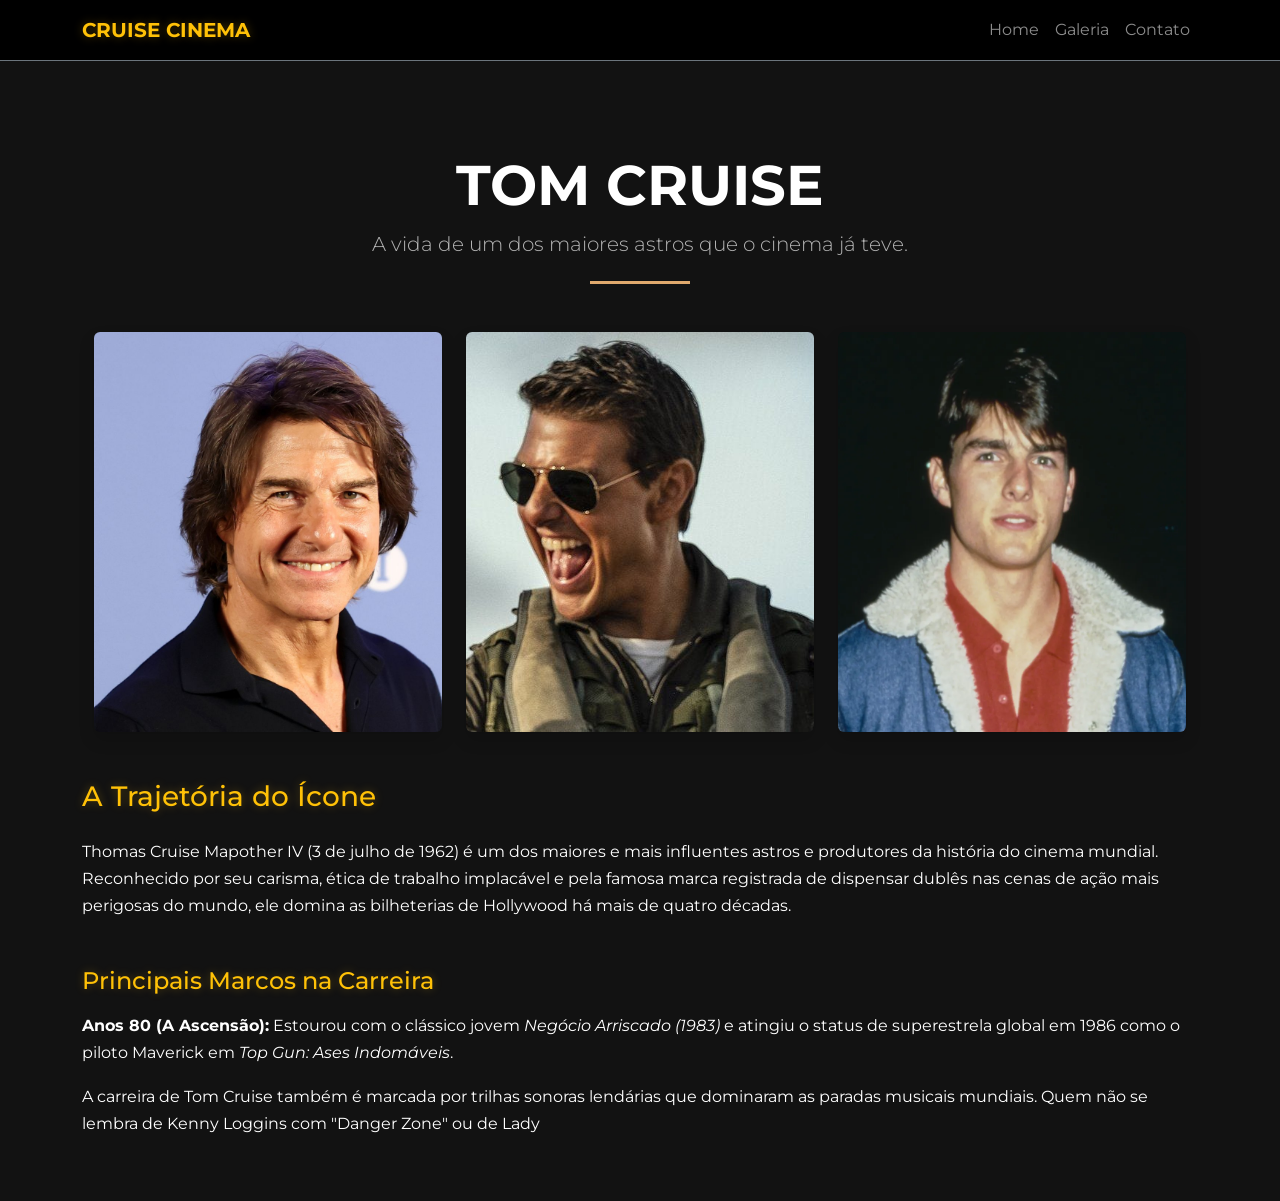
<file: biografia.html>
<!--
AF - Avaliação Final - Linguagens de Programação
Tema do Projeto: Música / Cinema (SoundWave Arena - Especial Tom Cruise)
Aluno 1: Andresa Cristina Najarro de Campos - RA: 251538
Aluno 2: Renan Machado de Almeida - RA: 250934
Professor: Abimael de Oliveira
Data de entrega: 07/06
-->
<!DOCTYPE html>
<html lang="pt-br">
<head>
    <meta charset="UTF-8">
    <meta name="viewport" content="width=device-width, initial-scale=1.0">
    <title>Cruise Cinema - Biografia</title>

    <link href="https://cdn.jsdelivr.net/npm/bootstrap@5.3.2/dist/css/bootstrap.min.css" rel="stylesheet">
    
    <link href="https://cdnjs.cloudflare.com/ajax/libs/font-awesome/6.4.2/css/all.min.css" rel="stylesheet">

    <link rel="preconnect" href="https://fonts.googleapis.com">
    <link rel="preconnect" href="https://fonts.gstatic.com" crossorigin>
    <link href="https://fonts.googleapis.com/css2?family=Montserrat:ital,wght@0,100..900;1,100..900&family=Playfair:ital,opsz,wght@0,5..1200,300..900;1,5..1200,300..900&display=swap" rel="stylesheet">

    <link rel="stylesheet" href="./css/style.css">
</head>
<body>

    <nav class="navbar navbar-expand-lg navbar-dark bg-black fixed-top border-bottom border-secondary">
        <div class="container">
            <a class="navbar-brand text-gold fw-bold" href="index.html">CRUISE CINEMA</a>

            <button class="navbar-toggler" type="button" data-bs-toggle="collapse" data-bs-target="#menuPrincipal" aria-controls="menuPrincipal" aria-expanded="false" aria-label="Toggle navigation">
                <span class="navbar-toggler-icon"></span>
            </button>

            <div class="collapse navbar-collapse" id="menuPrincipal">
                <ul class="navbar-nav ms-auto">
                    <li class="nav-item">
                        <a class="nav-link" href="index.html">Home</a>
                    </li>
                    <li class="nav-item">
                        <a class="nav-link" href="galeria.html">Galeria</a>
                    </li>
                    <li class="nav-item">
                        <a class="nav-link" href="contato.html">Contato</a>
                    </li>
                </ul>
            </div>
        </div>
    </nav>

    <main class="container my-5 pt-4">
        
        <section class="text-center mb-5 animado">
            <h1 class="display-4 fw-bold text-uppercase text-white">Tom Cruise</h1>
            <p class="lead text-muted">A vida de um dos maiores astros que o cinema já teve.</p>
            <div style="width: 100px; height: 3px; background-color: #e0a96d; margin: 20px auto;"></div>
        </section>

        <section class="container mb-5 animado">
            <div class="row g-4 text-center">
                <div class="col-md-4 col-sm-12">
                    <img src="./img/Tom velho.jpg" alt="Tom Cruise Atual" class="img-fluid rounded shadow" style="height: 400px; width: 100%; object-fit: cover;">
                </div>
                <div class="col-md-4 col-sm-12">
                    <img src="./img/Tom meio novo.jpg" alt="Tom Cruise Anos 90" class="img-fluid rounded shadow" style="height: 400px; width: 100%; object-fit: cover;">
                </div>
                <div class="col-md-4 col-sm-12">
                    <img src="./img/galeria - Tom novo.webp" alt="Tom Cruise Início de Carreira" class="img-fluid rounded shadow" style="height: 400px; width: 100%; object-fit: cover;">
                </div>
            </div>
        </section>

        <div class="row g-5 align-items-start animado">
            <div class="col-lg-12 text-white">
                <h2 class="h3 mb-4 text-gold">A Trajetória do Ícone</h2>
                <p>
                    Thomas Cruise Mapother IV (3 de julho de 1962) é um dos maiores e mais influentes astros e produtores da história do cinema mundial. Reconhecido por seu carisma, ética de trabalho implacável e pela famosa marca registrada de dispensar dublês nas cenas de ação mais perigosas do mundo, ele domina as bilheterias de Hollywood há mais de quatro décadas.
                </p>
                
                <h2 class="h4 mt-5 mb-3 text-gold">Principais Marcos na Carreira</h2>
                <p>
                    <strong>Anos 80 (A Ascensão):</strong> Estourou com o clássico jovem <em>Negócio Arriscado (1983)</em> e atingiu o status de superestrela global em 1986 como o piloto Maverick em <em>Top Gun: Ases Indomáveis</em>.
                </p>
                <p>
                    A carreira de Tom Cruise também é marcada por trilhas sonoras lendárias que dominaram as paradas musicais mundiais. Quem não se lembra de Kenny Loggins com "Danger Zone" ou de Lady
</file>
<file: css/style.css>
/*
AF - Avaliação Final - Linguagens de Programação
Tema do Projeto: FILMES (Tom Cruise)
Aluno 1: Andresa Cristina Najarro de Campos - RA: 251538
Aluno 2: Nome completo - RA: XXXXX
Professor: Abimael de Oliveira
Data de entrega: 07/06
*/

/* =========================================
   1. VARIÁVEIS GLOBAIS
   ========================================= */
:root {
    --bg-dark: #121212;
    --bg-card: #1e1e1e;
    --bg-section: #161515;
    --text-light: #ffffff;
    --text-muted: #b3b3b3;
    --gold-accent: #e0a96d;
    --gold-bright: #ffc107;
    --gold-hover: #ffcd39;
    --border-color: #2d2d2d;
}

/* =========================================
   2. RESET E CONFIGURAÇÕES BASE
   ========================================= */
* {
    margin: 0;
    padding: 0;
    box-sizing: border-box;
}

body {
    font-family: 'Montserrat', 'Segoe UI', Tahoma, sans-serif;
    background-color: var(--bg-dark);
    color: var(--text-light);
    line-height: 1.7;
    padding-top: 80px; /* Evita que o menu fixo do Bootstrap cubra o conteúdo */
    overflow-x: hidden;
    transition: background-color 0.3s ease, color 0.3s ease;
}

img {
    max-width: 100%;
    display: block;
}

/* =========================================
   3. TIPOGRAFIA E UTILITÁRIOS
   ========================================= */
.text-gold {
    color: var(--gold-bright) !important;
    text-shadow: 0px 0px 10px rgba(255, 193, 7, 0.3);
}

.titulo-gradiente {
    background: var(--gold-accent);
    -webkit-background-clip: text;
    -webkit-text-fill-color: transparent;
    font-weight: bold;
}

.text-muted {
    color: var(--text-muted) !important;
}

/* =========================================
   4. HOME - HERO SECTION E BANNER
   ========================================= */
.hero-conteudo {
    display: flex;
    align-items: center;
    justify-content: space-between;
    gap: 40px;
    padding: 60px 0;
}

.hero-text-block {
    flex: 1;
    max-width: 600px;
}

.hero-subtitle {
    color: var(--gold-accent);
    display: flex;
    align-items: center;
    gap: 12px;
    margin-bottom: 15px;
    font-weight: 600;
}

.hero-title {
    font-size: 2.5rem;
    color: var(--gold-bright);
    font-weight: bold;
    margin-bottom: 20px;
}

.hero-text {
    color: var(--text-muted);
    line-height: 1.8;
    margin-bottom: 25px;
}

.hero-img {
    max-width: 400px;
    width: 100%;
    height: auto;
    border-radius: 12px;
    filter: drop-shadow(0px 0px 25px rgba(224, 169, 109, 0.6)); 
    transition: filter 0.3s ease;
}

.hero-img:hover {
    filter: drop-shadow(0px 0px 35px rgba(224, 169, 109, 0.9));
}

/* =========================================
   5. GALERIA DE FILMES (GRID E CARDS)
   ========================================= */
.Filmes {
    background-color: var(--bg-section);
    padding: 60px 0;
}

.section-title {
    color: var(--gold-accent);
    font-weight: bold;
    text-align: center;
    margin-bottom: 40px;
}

.filmes-grid {
    display: flex !important; 
    flex-wrap: wrap;
    gap: 30px;
    justify-content: center;
    margin-top: 40px;
}

.filmes-card {
    flex: 1;
    min-width: 250px;
    max-width: 320px;
    display: flex;
    flex-direction: column;
}

.filme-btn-trigger {
    background: none;
    border: none;
    padding: 0;
    cursor: pointer;
    width: 100%;
}

.filmes-capa {
    width: 100%;
    height: 400px;
    object-fit: cover;
    border-radius: 12px;
    box-shadow: 0 4px 15px rgba(0, 0, 0, 0.4);
    transition: transform 0.3s ease, filter 0.3s ease;
}

.filmes-capa:hover {
    transform: scale(1.03);
    filter: brightness(1.1);
}

.filmes-resumo-box {
    background-color: var(--bg-card);
    border-radius: 8px;
    padding: 15px;
    margin-top: 15px;
    text-align: left;
    border: 1px solid var(--border-color);
}

.filmes-resumo-titulo {
    color: var(--gold-accent);
    font-weight: bold;
    font-size: 1.1rem;
    margin-bottom: 8px;
}

.filmes-resumo-texto {
    color: var(--text-muted);
    font-size: 0.9rem;
    line-height: 1.5;
}

/* =========================================
   6. GALERIA DE SAGAS (FRANQUIAS)
   ========================================= */
.galeria-sagas {
    display: flex !important;
    flex-direction: row !important;
    flex-wrap: wrap !important;
    justify-content: center !important;
    gap: 30px !important;
    width: 100% !important;
    max-width: 1400px;
    margin: 0 auto 50px auto !important;
}

.saga-card {
    width: 320px !important; 
    flex: 0 0 auto !important;
}

.saga-card img {
    width: 100% !important;
    height: 450px !important;
    object-fit: cover !important;
    transition: transform 0.2s ease;
    border-radius: 8px;
}

.saga-card img:hover {
    transform: scale(1.03);
    filter: brightness(1.1);
}

.filmes-revelados {
    display: flex !important;
    flex-direction: row !important;
    flex-wrap: wrap !important;
    justify-content: center !important;
    gap: 20px !important;
    width: 100% !important;
    background-color: #1c1b1b;
    padding: 30px 20px;
    border-radius: 12px;
    margin-top: 20px;
    margin-bottom: 60px;
    border: 1px solid var(--border-color);
}

.mini-filme-card {
    width: 200px !important; 
    flex: 0 0 auto !important;
    text-align: center;
}

.mini-filme-card img {
    width: 100% !important;
    height: 280px !important;
    object-fit: cover !important;
    border-radius: 6px;
}

.mini-filme-card p {
    margin-top: 8px;
    font-size: 0.9rem;
    color: var(--gold-accent);
    font-weight: bold;
}

/* =========================================
   7. PÁGINA DE CONTATO (FORMULÁRIO E MAPA)
   ========================================= */
.card-dark {
    background-color: var(--bg-card);
    border: 1px solid var(--border-color);
    border-radius: 12px;
    box-shadow: 0 8px 24px rgba(0,0,0,0.5);
}

.form-control, .form-select {
    background-color: #2a2a2a;
    border: 1px solid #444;
    color: #fff;
}

.form-control:focus, .form-select:focus {
    background-color: #333;
    border-color: var(--gold-bright);
    color: #fff;
    box-shadow: 0 0 0 0.25rem rgba(255, 193, 7, 0.25);
}

.form-control::placeholder {
    color: #777;
}

.form-label {
    color: var(--text-light); 
    font-weight: 500;
}

.btn-gold {
    background-color: var(--gold-bright);
    color: #121212;
    font-weight: 600;
    border: none;
    transition: all 0.3s ease;
}

.btn-gold:hover {
    background-color: var(--gold-hover);
    color: #121212;
    box-shadow: 0 0 15px rgba(255, 193, 7, 0.4);
}

.map-container {
    border: 1px solid var(--border-color);
    border-radius: 12px;
    overflow: hidden;
    box-shadow: 0 8px 24px rgba(0,0,0,0.5);
}

.social-icons a {
    font-size: 1.6rem;
    color: var(--text-light); 
    transition: transform 0.3s, color 0.3s;
    display: inline-block;
}

.social-icons a:hover {
    color: var(--gold-bright);
    transform: translateY(-3px);
}

.modal-content-dark {
    background-color: var(--bg-card);
    border: 2px solid var(--gold-bright);
    color: #fff;
    border-radius: 15px;
}

/* =========================================
   8. COMPONENTES JAVASCRIPT & RODAPÉ
   ========================================= */
.rodape {
    background-color: #000000;
    color: #e1e1e6;
    padding: 40px 15px;
    border-top: 2px solid var(--border-color);
}

.btn-topo {
    position: fixed;
    right: 25px;
    bottom: 25px;
    display: none; /* Controlado via JS */
    z-index: 999;
    width: 45px;
    height: 45px;
    border-radius: 50%;
    border: none;
    background: var(--gold-accent);
    color: rgb(255, 253, 253);
    font-size: 20px;
    font-weight: bold;
    cursor: pointer;
    box-shadow: 0 4px 10px rgba(0,0,0,0.3);
    transition: transform 0.2s ease, background 0.2s ease;
}

.btn-topo:hover {
    background: var(--gold-bright);
    transform: scale(1.1);
}

.btn-topo.mostrar {
    display: block;
}

/* =========================================
   9. ANIMAÇÕES
   ========================================= */
@keyframes aparecer {
    from { opacity: 0; transform: translateY(30px); }
    to { opacity: 1; transform: translateY(0); }
}

.animado {
    animation: aparecer 0.8s ease forwards;
}
</file>
